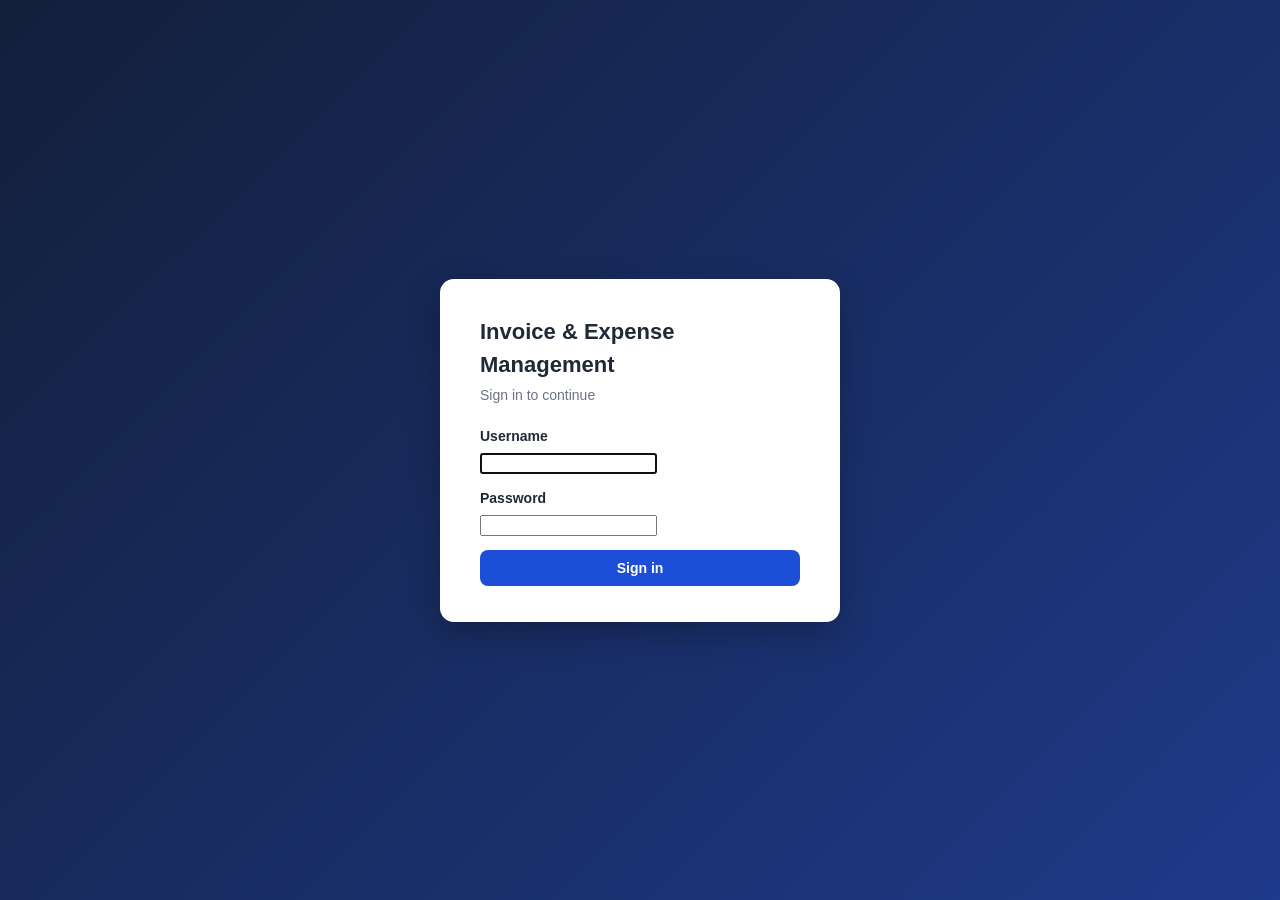
<file: frontend/index.html>
<!DOCTYPE html>
<html lang="en">
<head>
  <meta charset="UTF-8">
  <meta name="viewport" content="width=device-width, initial-scale=1.0">
  <title>Invoice &amp; Expense Management</title>
  <link rel="stylesheet" href="styles.css">
</head>
<body>


  <div id="login-view" class="login-wrap">
    <div class="login-card">
      <h1>Invoice &amp; Expense Management</h1>
      <p class="muted">Sign in to continue</p>
      <div id="login-error" class="alert alert-error hidden"></div>
      <form id="login-form" autocomplete="off">
        <div class="field">
          <label for="login-username">Username</label>
          <input id="login-username" name="username" type="text" required autofocus>
        </div>
        <div class="field">
          <label for="login-password">Password</label>
          <input id="login-password" name="password" type="password" required>
        </div>
        <button type="submit" class="btn btn-primary btn-block" id="login-submit">Sign in</button>
      </form>

    </div>
  </div>


  <div id="app-view" class="hidden">
    <header class="topbar">
      <div class="brand">Invoice &amp; Expense Management</div>
      <div class="userbox">
        <span id="user-info" class="user-info"></span>
        <button id="logout-btn" class="btn btn-ghost btn-small">Logout</button>
      </div>
    </header>

    <div class="layout">
      <nav class="sidebar" id="sidebar">
        <button class="nav-item active" data-view="dashboard">Dashboard</button>
        <button class="nav-item" data-view="invoices">Invoices</button>
        <button class="nav-item" data-view="pos">Purchase Orders</button>
        <button class="nav-item" data-view="events">Events</button>
        <button class="nav-item" data-view="payments">Payments</button>
        <button class="nav-item" data-view="vendors">Vendors</button>
        <button class="nav-item hidden" data-view="codes" id="nav-codes">Account Codes</button>
        <button class="nav-item hidden" data-view="users" id="nav-users">Users</button>
      </nav>

      <main class="content">

        <section id="view-dashboard" class="view">
          <h2>Dashboard</h2>
          <div class="cards" id="dash-cards"></div>
          <div id="dash-employees-wrap" class="hidden">
            <h3 style="margin-top:24px">Invoices by employee</h3>
            <div class="table-wrap">
              <table class="table">
                <thead>
                  <tr><th>Employee</th><th>Role</th><th>Total</th><th>Pending</th><th>Approved</th><th>Rejected</th><th>Amount</th></tr>
                </thead>
                <tbody id="emp-stats-tbody"><tr><td colspan="7" class="muted">Loading...</td></tr></tbody>
              </table>
            </div>
          </div>
          <div id="dash-vendors-wrap" class="hidden">
            <h3 style="margin-top:24px">Vendor analytics <span class="muted" style="font-weight:normal;font-size:13px">(click a column to sort)</span></h3>
            <div class="table-wrap">
              <table class="table">
                <thead>
                  <tr>
                    <th data-vsort="name" class="row-clickable">Vendor</th>
                    <th data-vsort="invoice_count" class="row-clickable">Invoices</th>
                    <th data-vsort="approved_count" class="row-clickable">Approved</th>
                    <th data-vsort="rejected_count" class="row-clickable">Rejected</th>
                    <th data-vsort="approved_amount" class="row-clickable">Approved Rs</th>
                    <th data-vsort="paid_amount" class="row-clickable">Paid Rs</th>
                  </tr>
                </thead>
                <tbody id="vendor-stats-tbody"><tr><td colspan="6" class="muted">Loading...</td></tr></tbody>
              </table>
            </div>
          </div>
        </section>


        <section id="view-invoices" class="view hidden">
          <div class="view-head">
            <h2>Invoices</h2>
            <div class="btn-row">
              <button id="bulk-upload-btn" class="btn hidden">Bulk upload</button>
              <button id="new-invoice-btn" class="btn btn-primary hidden">New invoice</button>
            </div>
          </div>
          <div class="toolbar">
            <select id="invoice-status-filter" class="input">
              <option value="">All statuses</option>
              <option value="pending">Pending</option>
              <option value="assigned">Assigned</option>
              <option value="verified">Verified</option>
              <option value="approved">Approved</option>
              <option value="rejected">Rejected</option>
            </select>
            <input id="invoice-search" class="input" type="search" placeholder="Search vendor or invoice no...">
            <select id="invoice-event-filter" class="input">
              <option value="">All events</option>
            </select>
          </div>
          <div class="table-wrap">
            <table class="table" id="invoices-table">
              <thead>
                <tr><th>No</th><th>Vendor</th><th>Amount</th><th>Due date</th><th>Status</th><th>Assignee</th></tr>
              </thead>
              <tbody id="invoices-tbody"><tr><td colspan="6" class="muted">Loading...</td></tr></tbody>
            </table>
          </div>
        </section>


        <section id="view-pos" class="view hidden">
          <div class="view-head">
            <h2>Purchase Orders</h2>
            <button id="new-po-btn" class="btn btn-primary hidden">New PO</button>
          </div>
          <div class="table-wrap">
            <table class="table" id="pos-table">
              <thead>
                <tr><th>PO No</th><th>Vendor</th><th>Amount</th><th>Status</th><th>Created</th><th>Actions</th></tr>
              </thead>
              <tbody id="pos-tbody"><tr><td colspan="6" class="muted">Loading...</td></tr></tbody>
            </table>
          </div>
        </section>


        <section id="view-events" class="view hidden">
          <div class="view-head">
            <h2>Events</h2>
            <button id="new-event-btn" class="btn btn-primary hidden">New event</button>
          </div>
          <div class="table-wrap">
            <table class="table" id="events-table">
              <thead>
                <tr><th>Name</th><th>Date</th><th>Location</th><th>Budget</th><th>Partner vendor</th><th>Bills</th><th>Status</th><th>Actions</th></tr>
              </thead>
              <tbody id="events-tbody"><tr><td colspan="8" class="muted">Loading...</td></tr></tbody>
            </table>
          </div>
        </section>


        <section id="view-payments" class="view hidden">
          <div class="view-head">
            <h2>Payments</h2>
            <button id="new-payment-btn" class="btn btn-primary hidden">Record payment</button>
          </div>
          <div class="toolbar">
            <select id="payment-status-filter" class="input">
              <option value="">All statuses</option>
              <option value="scheduled">Scheduled</option>
              <option value="paid">Paid</option>
              <option value="cancelled">Cancelled</option>
            </select>
          </div>
          <div class="table-wrap">
            <table class="table" id="payments-table">
              <thead>
                <tr><th>Ref</th><th>Invoice</th><th>Vendor</th><th>Amount</th><th>Date</th><th>Method</th><th>Status</th><th>Actions</th></tr>
              </thead>
              <tbody id="payments-tbody"><tr><td colspan="8" class="muted">Loading...</td></tr></tbody>
            </table>
          </div>
        </section>


        <section id="view-vendors" class="view hidden">
          <div class="view-head">
            <h2>Vendors</h2>
            <button id="new-vendor-btn" class="btn btn-primary hidden">New vendor</button>
          </div>
          <div class="toolbar">
            <input id="vendor-search" class="input" type="search" placeholder="Search vendors...">
          </div>
          <div class="table-wrap">
            <table class="table" id="vendors-table">
              <thead>
                <tr><th>Name</th><th>Contact</th><th>Phone</th><th>Bank</th><th>Invoices</th><th>Status</th><th>Actions</th></tr>
              </thead>
              <tbody id="vendors-tbody"><tr><td colspan="7" class="muted">Loading...</td></tr></tbody>
            </table>
          </div>
        </section>


        <section id="view-codes" class="view hidden">
          <div class="view-head">
            <h2>Account Codes</h2>
            <button id="new-code-btn" class="btn btn-primary hidden">New code</button>
          </div>
          <div class="table-wrap">
            <table class="table" id="codes-table">
              <thead>
                <tr><th>Code</th><th>Name</th><th>Status</th><th>Actions</th></tr>
              </thead>
              <tbody id="codes-tbody"><tr><td colspan="4" class="muted">Loading...</td></tr></tbody>
            </table>
          </div>
        </section>


        <section id="view-users" class="view hidden">
          <div class="view-head">
            <h2>Users</h2>
            <button id="new-user-btn" class="btn btn-primary">New user</button>
          </div>
          <div class="toolbar">
            <select id="user-role-filter" class="input">
              <option value="">All roles</option>
              <option value="admin" id="role-filter-admin">Admins</option>
              <option value="manager">Managers</option>
              <option value="finance">Finance</option>
              <option value="employee">Employees</option>
              <option value="viewer">Viewers</option>
            </select>
          </div>
          <div class="table-wrap">
            <table class="table" id="users-table">
              <thead>
                <tr><th>Name</th><th>Username</th><th>Role</th><th>Location</th><th>Status</th><th>Actions</th></tr>
              </thead>
              <tbody id="users-tbody"><tr><td colspan="6" class="muted">Loading...</td></tr></tbody>
            </table>
          </div>
        </section>
      </main>
    </div>
  </div>


  <div id="drawer-overlay" class="overlay hidden"></div>
  <aside id="drawer" class="drawer hidden" aria-label="Invoice details">
    <div class="drawer-head">
      <h3 id="drawer-title">Invoice</h3>
      <button id="drawer-close" class="btn btn-ghost btn-small" aria-label="Close">&times;</button>
    </div>
    <div id="drawer-body" class="drawer-body"></div>
  </aside>


  <div id="modal-overlay" class="overlay hidden">
    <div class="modal" role="dialog" aria-modal="true">
      <div class="modal-head">
        <h3 id="modal-title"></h3>
        <button id="modal-close" class="btn btn-ghost btn-small" aria-label="Close">&times;</button>
      </div>
      <div id="modal-body" class="modal-body"></div>
    </div>
  </div>


  <div id="toasts" class="toasts" aria-live="polite"></div>

  <script src="app.js"></script>
</body>
</html>
</file>
<file: frontend/styles.css>
:root {
  --bg: #f3f5f9;
  --card: #ffffff;
  --text: #1f2937;
  --muted: #6b7280;
  --border: #e3e7ee;
  --primary: #1d4ed8;
  --primary-dark: #1e40af;
  --sidebar: #131f3a;
  --sidebar-text: #c3cde6;
  --sidebar-active: #ffffff;
  --green: #15803d;  --green-bg: #dcfce7;
  --amber: #b45309;  --amber-bg: #fef3c7;
  --red: #b91c1c;    --red-bg: #fee2e2;
  --blue: #1d4ed8;   --blue-bg: #dbeafe;
  --gray: #4b5563;   --gray-bg: #eef1f6;
  --radius: 10px;
  --shadow: 0 1px 3px rgba(16, 24, 40, 0.08);
}

* { box-sizing: border-box; }

body {
  margin: 0;
  font-family: -apple-system, BlinkMacSystemFont, "Segoe UI", Roboto, Helvetica, Arial, sans-serif;
  background: var(--bg);
  color: var(--text);
  font-size: 14px;
  line-height: 1.5;
}

.hidden { display: none !important; }
.muted { color: var(--muted); }

.login-wrap {
  min-height: 100vh;
  display: flex;
  align-items: center;
  justify-content: center;
  padding: 24px;
  background: linear-gradient(135deg, #131f3a 0%, #1e3a8a 100%);
}
.login-card {
  background: var(--card);
  border-radius: 14px;
  padding: 36px 40px;
  width: 100%;
  max-width: 400px;
  box-shadow: 0 12px 32px rgba(0, 0, 0, 0.25);
}
.login-card h1 { margin: 0 0 4px; font-size: 22px; }
.login-card .muted { margin: 0 0 20px; }

.btn {
  border: 1px solid transparent;
  border-radius: 8px;
  padding: 9px 16px;
  font-size: 14px;
  cursor: pointer;
  font-weight: 600;
  transition: background 0.15s, border-color 0.15s;
}
.btn-primary { background: var(--primary); color: #fff; }
.btn-primary:hover { background: var(--primary-dark); }
.btn-ghost { background: transparent; color: var(--text); border-color: var(--border); }
.btn-ghost:hover { background: var(--gray-bg); }
.btn-danger { background: var(--red); color: #fff; }
.btn-danger:hover { background: #991b1b; }
.btn-success { background: var(--green); color: #fff; }
.btn-success:hover { background: #166534; }
.btn-small { padding: 6px 12px; font-size: 13px; }
.btn-block { width: 100%; }
.btn:disabled { opacity: 0.55; cursor: not-allowed; }

.input, select.input, textarea.input {
  border: 1px solid var(--border);
  border-radius: 8px;
  padding: 9px 12px;
  font-size: 14px;
  width: 100%;
  background: #fff;
  color: var(--text);
}
.input:focus { outline: 2px solid var(--blue-bg); border-color: var(--primary); }

.field { margin-bottom: 14px; }
.field label { display: block; font-weight: 600; margin-bottom: 6px; }

.alert {
  border-radius: 8px;
  padding: 10px 14px;
  margin-bottom: 16px;
  font-size: 13.5px;
}
.alert-error { background: var(--red-bg); color: var(--red); border: 1px solid #f5c2c2; }
.alert-info { background: var(--blue-bg); color: var(--blue); border: 1px solid #bcd3f7; }

.topbar {
  height: 60px;
  background: var(--card);
  border-bottom: 1px solid var(--border);
  display: flex;
  align-items: center;
  justify-content: space-between;
  padding: 0 24px;
  position: sticky;
  top: 0;
  z-index: 20;
}
.brand { font-weight: 700; font-size: 16px; }
.userbox { display: flex; align-items: center; gap: 12px; }
.user-info { color: var(--muted); font-size: 13.5px; }
.user-info strong { color: var(--text); }

.layout { display: flex; min-height: calc(100vh - 60px); }

.sidebar {
  width: 220px;
  flex-shrink: 0;
  background: var(--sidebar);
  padding: 16px 12px;
  display: flex;
  flex-direction: column;
  gap: 4px;
}
.nav-item {
  background: transparent;
  border: none;
  color: var(--sidebar-text);
  text-align: left;
  padding: 11px 14px;
  border-radius: 8px;
  font-size: 14px;
  font-weight: 500;
  cursor: pointer;
}
.nav-item:hover { background: rgba(255, 255, 255, 0.08); color: #fff; }
.nav-item.active { background: var(--primary); color: var(--sidebar-active); font-weight: 600; }

.content { flex: 1; padding: 28px 32px; min-width: 0; }
.view h2 { margin: 0 0 18px; font-size: 20px; }
.view-head { display: flex; align-items: center; justify-content: space-between; margin-bottom: 18px; }
.view-head h2 { margin: 0; }

.toolbar { display: flex; gap: 12px; margin-bottom: 16px; }
.toolbar .input { max-width: 260px; }

.cards {
  display: grid;
  grid-template-columns: repeat(auto-fill, minmax(200px, 1fr));
  gap: 16px;
}
.card {
  background: var(--card);
  border: 1px solid var(--border);
  border-radius: var(--radius);
  padding: 20px;
  box-shadow: var(--shadow);
}
.card .card-label { color: var(--muted); font-size: 13px; margin-bottom: 6px; }
.card .card-value { font-size: 26px; font-weight: 700; }

.table-wrap {
  background: var(--card);
  border: 1px solid var(--border);
  border-radius: var(--radius);
  overflow-x: auto;
  box-shadow: var(--shadow);
}
.table { width: 100%; border-collapse: collapse; }
.table th, .table td {
  text-align: left;
  padding: 12px 16px;
  border-bottom: 1px solid var(--border);
  vertical-align: middle;
}
.table thead th {
  background: #f8fafc;
  font-size: 12.5px;
  text-transform: uppercase;
  letter-spacing: 0.04em;
  color: var(--muted);
  font-weight: 600;
}
.table tbody tr:last-child td { border-bottom: none; }
.table tbody tr.row-clickable { cursor: pointer; }
.table tbody tr.row-clickable:hover { background: #f6f9ff; }
.table .actions-cell { white-space: nowrap; }
.table .actions-cell .btn { margin-right: 6px; }

.badge {
  display: inline-block;
  padding: 3px 10px;
  border-radius: 999px;
  font-size: 12.5px;
  font-weight: 600;
  text-transform: capitalize;
  background: var(--gray-bg);
  color: var(--gray);
}
.badge.approved, .badge.active { background: var(--green-bg); color: var(--green); }
.badge.pending, .badge.pending_approval { background: var(--amber-bg); color: var(--amber); }
.badge.rejected, .badge.locked { background: var(--red-bg); color: var(--red); }
.badge.assigned, .badge.verified { background: var(--blue-bg); color: var(--blue); }
.badge.open { background: var(--amber-bg); color: var(--amber); }
.badge.scheduled { background: var(--blue-bg); color: var(--blue); }
.badge.paid { background: var(--green-bg); color: var(--green); }
.badge.cancelled { background: var(--red-bg); color: var(--red); }

.overlay {
  position: fixed;
  inset: 0;
  background: rgba(15, 23, 42, 0.45);
  z-index: 40;
}
.drawer {
  position: fixed;
  top: 0;
  right: 0;
  width: 440px;
  max-width: 94vw;
  height: 100vh;
  background: var(--card);
  box-shadow: -8px 0 24px rgba(0, 0, 0, 0.15);
  z-index: 50;
  display: flex;
  flex-direction: column;
  animation: slide-in 0.18s ease-out;
}
@keyframes slide-in { from { transform: translateX(40px); opacity: 0.5; } to { transform: none; opacity: 1; } }
.drawer-head {
  display: flex;
  align-items: center;
  justify-content: space-between;
  padding: 18px 22px;
  border-bottom: 1px solid var(--border);
}
.drawer-head h3 { margin: 0; font-size: 17px; }
.drawer-body { padding: 20px 22px; overflow-y: auto; flex: 1; }

.detail-grid { display: grid; grid-template-columns: 130px 1fr; row-gap: 10px; margin-bottom: 20px; }
.detail-grid dt { color: var(--muted); font-size: 13px; }
.detail-grid dd { margin: 0; font-weight: 500; }

.drawer-section { margin-top: 22px; padding-top: 18px; border-top: 1px solid var(--border); }
.drawer-section h4 { margin: 0 0 12px; font-size: 14px; }

.timeline { list-style: none; margin: 0; padding: 0; }
.timeline li {
  padding: 10px 0 10px 16px;
  border-left: 2px solid var(--border);
  position: relative;
  font-size: 13.5px;
}
.timeline li::before {
  content: "";
  position: absolute;
  left: -5px;
  top: 16px;
  width: 8px;
  height: 8px;
  border-radius: 50%;
  background: var(--primary);
}
.timeline .t-meta { color: var(--muted); font-size: 12.5px; }

.inline-form { display: flex; gap: 8px; margin-top: 10px; }
.inline-form .input { flex: 1; }
.btn-row { display: flex; gap: 10px; margin-top: 12px; flex-wrap: wrap; }

.modal {
  position: fixed;
  top: 50%;
  left: 50%;
  transform: translate(-50%, -50%);
  background: var(--card);
  border-radius: 14px;
  width: 480px;
  max-width: 92vw;
  max-height: 88vh;
  overflow-y: auto;
  z-index: 60;
  box-shadow: 0 20px 50px rgba(0, 0, 0, 0.25);
  animation: pop-in 0.16s ease-out;
}
@keyframes pop-in { from { transform: translate(-50%, -48%) scale(0.98); opacity: 0.6; } to { transform: translate(-50%, -50%) scale(1); opacity: 1; } }
.modal-head {
  display: flex;
  align-items: center;
  justify-content: space-between;
  padding: 18px 24px;
  border-bottom: 1px solid var(--border);
}
.modal-head h3 { margin: 0; font-size: 17px; }
.modal-body { padding: 22px 24px; }

.creds-box {
  background: #0f1b33;
  color: #e8eefc;
  border-radius: 10px;
  padding: 18px 20px;
  margin: 14px 0;
  font-family: ui-monospace, SFMono-Regular, Menlo, monospace;
}
.creds-box .cred-row { display: flex; justify-content: space-between; padding: 6px 0; font-size: 15px; }
.creds-box .cred-row span:first-child { color: #9fb0d8; font-family: inherit; }
.creds-note { font-size: 13px; color: var(--muted); }

.toasts {
  position: fixed;
  bottom: 24px;
  right: 24px;
  z-index: 100;
  display: flex;
  flex-direction: column;
  gap: 10px;
  max-width: 360px;
}
.toast {
  background: #111c34;
  color: #fff;
  border-radius: 10px;
  padding: 12px 18px;
  font-size: 13.5px;
  box-shadow: 0 8px 20px rgba(0, 0, 0, 0.25);
  animation: slide-in 0.18s ease-out;
}
.toast.success { border-left: 4px solid #22c55e; }
.toast.error { border-left: 4px solid #ef4444; }
.toast.info { border-left: 4px solid #3b82f6; }

@media (max-width: 760px) {
  .layout { flex-direction: column; }
  .sidebar { width: 100%; flex-direction: row; overflow-x: auto; padding: 10px; }
  .nav-item { white-space: nowrap; }
  .content { padding: 18px; }
  .toolbar { flex-direction: column; }
  .toolbar .input { max-width: none; }
}
</file>
